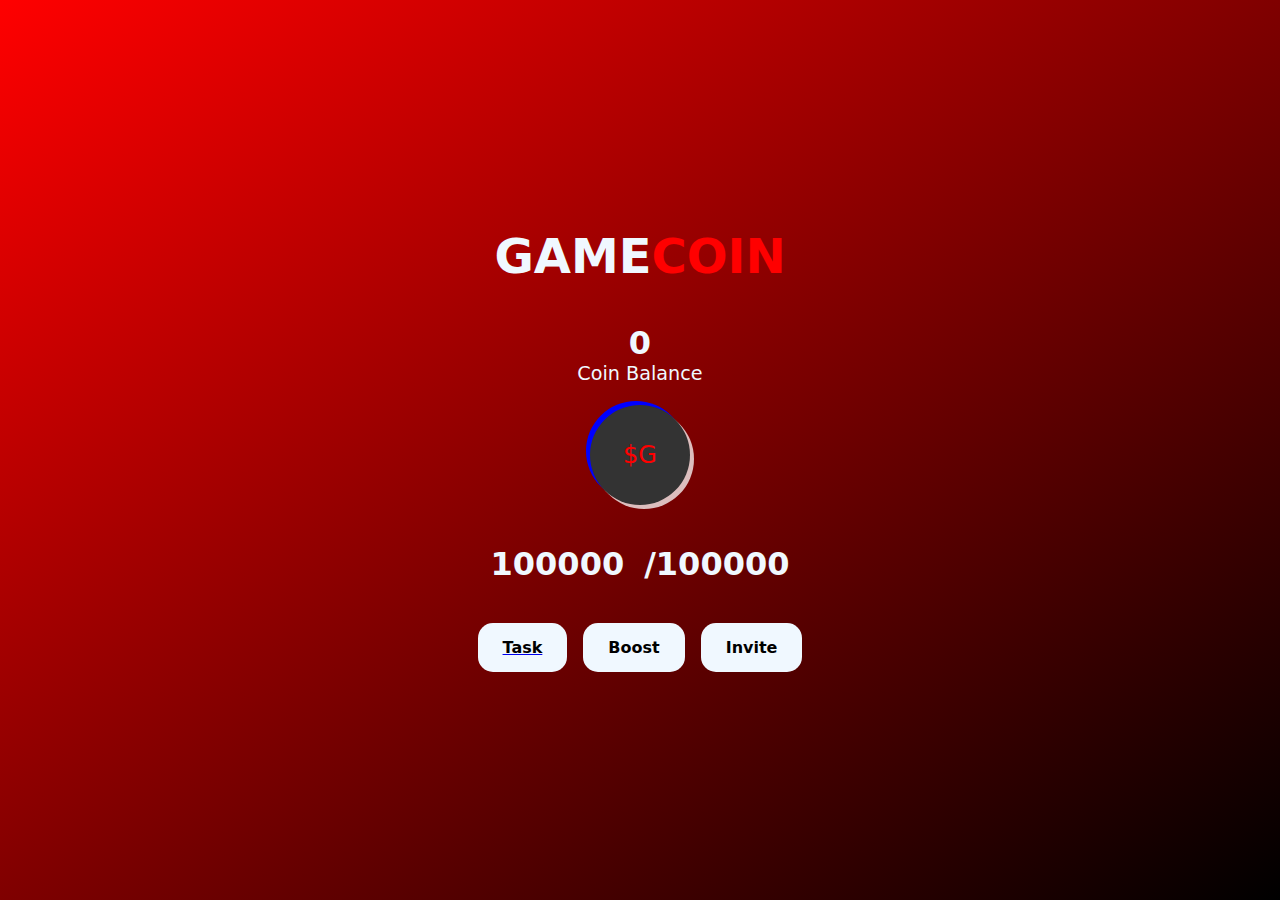
<file: index.html>
<!DOCTYPE html>
<html lang="en">
<head>
    <meta charset="UTF-8">
    <meta name="viewport" content="width=device-width, initial-scale=1.0">
    <title>GAMECOIN</title>
    <link rel="stylesheet" href="./app.css">
</head>
<body>
    <header>
        <h1>GAME<span>COIN</span></h1>
        <h3 id="click">0</h3>
        <p>Coin Balance</p>
        <button id="button">$G</button>
        <div class="nums">
            <h4 id="decrease">100000</h4>
            <h4>/100000</h4>
        </div>
        <div class="task">
            <a href="task.html"><div>Task</div></a>
            <div>Boost</div>
            <!-- <div>Mine</div> -->
            <div>Invite</div>
        </div>
    </header>
    <script src="./app.js"></script>
</body>
</html>
</file>
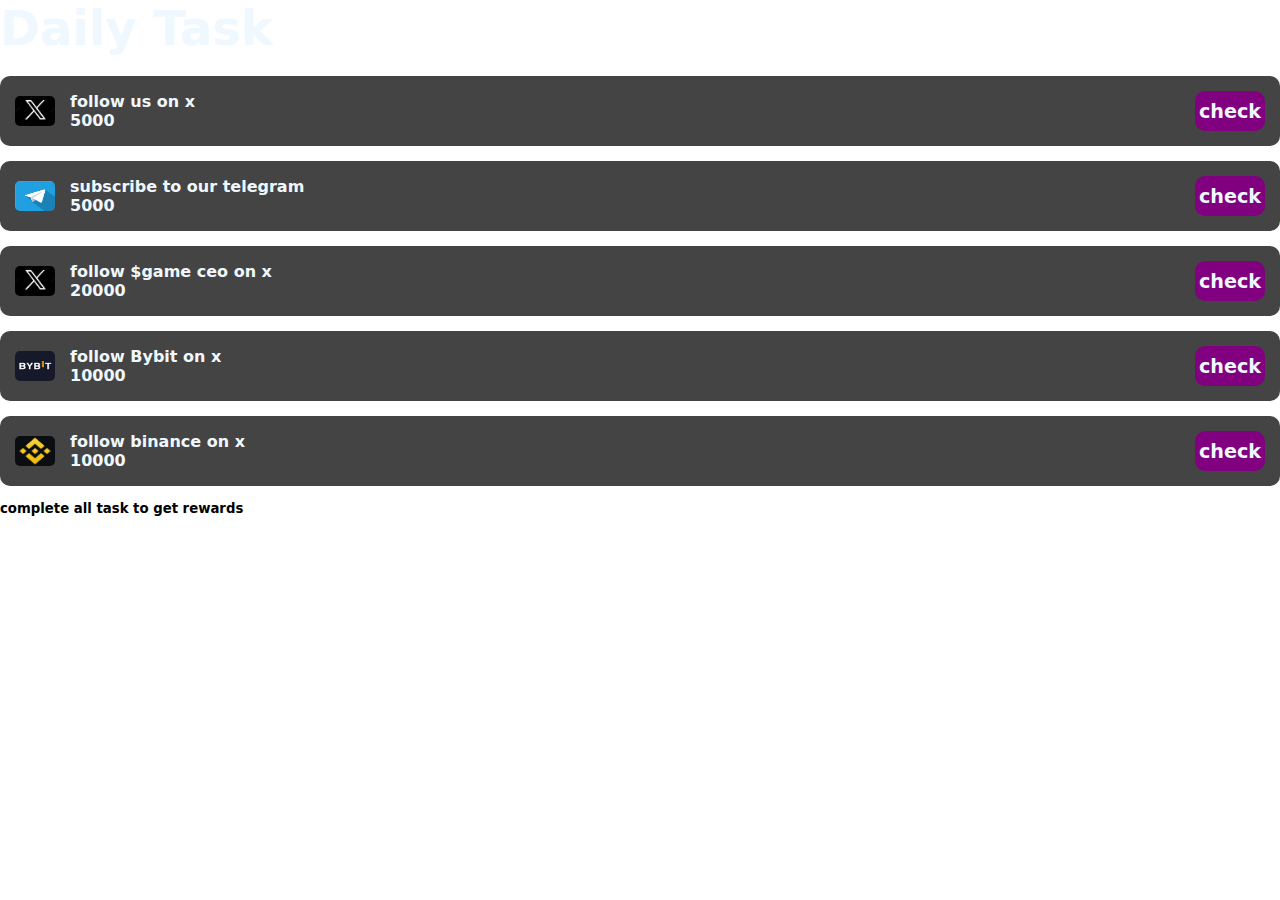
<file: task.html>
<!DOCTYPE html>
<html lang="en">

<head>
    <meta charset="UTF-8">
    <meta name="viewport" content="width=device-width, initial-scale=1.0">
    <title>task</title>
    <link rel="stylesheet" href="./app.css">
</head>

<body>
    <h1 id="ddd">Daily Task</h1>
    <div class="container">
        <div> <img src="x2.png">follow us on x <br>5000 <button onclick="check()" id="check" class="check">
                <p id="checked">check</p>
            </button></div>

        <div> <img src="t.png">subscribe to our telegram <br>5000 <button onclick="check()" id="check" class="check">
                <p id="checked">check</p>
            </button></div>

        <div> <img src="x2.png">follow $game ceo on x <br>20000 <button onclick="check()" id="check" class="check">
                <p id="checked">check</p>
            </button></div>

        <div> <img src="b3.png">follow Bybit on x <br>10000 <button onclick="check()" id="check" class="check">
                <p id="checked">check</p>
            </button></div>

        <div> <img src="binance.png">follow binance on x <br>10000 <button onclick="check()" id="check" class="check">
                <p id="checked">check</p>
            </button></div>
    </div>

    <h5 style="padding-bottom: 10px;">complete all task to get rewards</h5>

    <script src="./app.js"></script>
</body>

</html>
</file>
<file: app.css>
* {
    font-family: system-ui, -apple-system, BlinkMacSystemFont, 'Segoe UI', Roboto, Oxygen, Ubuntu, Cantarell, 'Open Sans', 'Helvetica Neue', sans-serif;
    margin: 0;
    padding: 0;
    box-sizing: border-box;
}

header {
    background: linear-gradient(to bottom right, red, black);
    height: 100vh;
    width: 100%;
    display: flex;
    flex-direction: column;
    justify-content: center;
    align-items: center;
    text-align: center;
    color: aliceblue;
    padding: 20px;
}

h1 {
    color: aliceblue;
    font-size: 3rem;
    margin-bottom: 20px;
}

h3 {
    padding-top: 20px;
    font-size: 2rem;
}

p {
    font-size: 1.2rem;
    margin-bottom: 20px;
}

.nums {
    display: flex;
    align-items: center;
    margin: 20px 0;
}

.nums h4 {
    font-size: 2rem;
    margin: 0 10px;
}

.task {
    display: flex;
    gap: 1rem;
    justify-content: center;
    margin-top: 20px;
}

.task div {
    padding: 15px 25px;
    background-color: aliceblue;
    color: black;
    font-weight: 600;
    border-radius: 15px;
    cursor: pointer;
    transition: transform 0.2s, background-color 0.2s;
}

.task div:hover {
    transform: scale(1.05);
    background-color: #f0f0f0;
}

h1 span {
    color: red;
}

#button {
    height: 100px;
    width: 100px;
    overflow: hidden;
    border: none;
    background-color: #333;
    color: red;
    display: flex;
    justify-content: center;
    align-items: center;
    margin: 20px 0;
    border-radius: 50%;
    box-shadow: 4px 4px rgba(255, 255, 255, 0.745), -4px -4px blue;
    cursor: pointer;
    font-size: 1.5rem;
    transition: transform 0.2s, background-color 0.2s;
}

#button:hover {
    transform: scale(1.1);
    background-color: #444;
}



.container {
    text-align: left;
    width: 100%;
}

.container div {
    padding: 15px;
    margin-bottom: 15px;
    display: flex;
    width: 100%;
    align-items: center;
    text-align: left;
    /* justify-content: space-between; */
    border-radius: 10px;
    background-color: #444;
    color: aliceblue;
    font-weight: 600;
    transition: transform 0.2s;
}

.container div:hover {
    transform: scale(1.05);
}

.container button {
    margin-left: auto;
}

.container div img {
    height: 30px;
    width: 40px;
    margin-right: 15px;
    border-radius: 5px;
}

.check {
    height: 40px;
    width: 70px;
    background-color: purple;
    color: aliceblue;
    font-weight: 600;
    border-radius: 10px;
    border: none;
    cursor: pointer;
    transition: transform 0.2s, background-color 0.2s;
}

.check:hover {
    background-color: darkviolet;
}

.check:active {
    transform: scale(0.9);
}

p {
    margin: 0;
}
</file>
